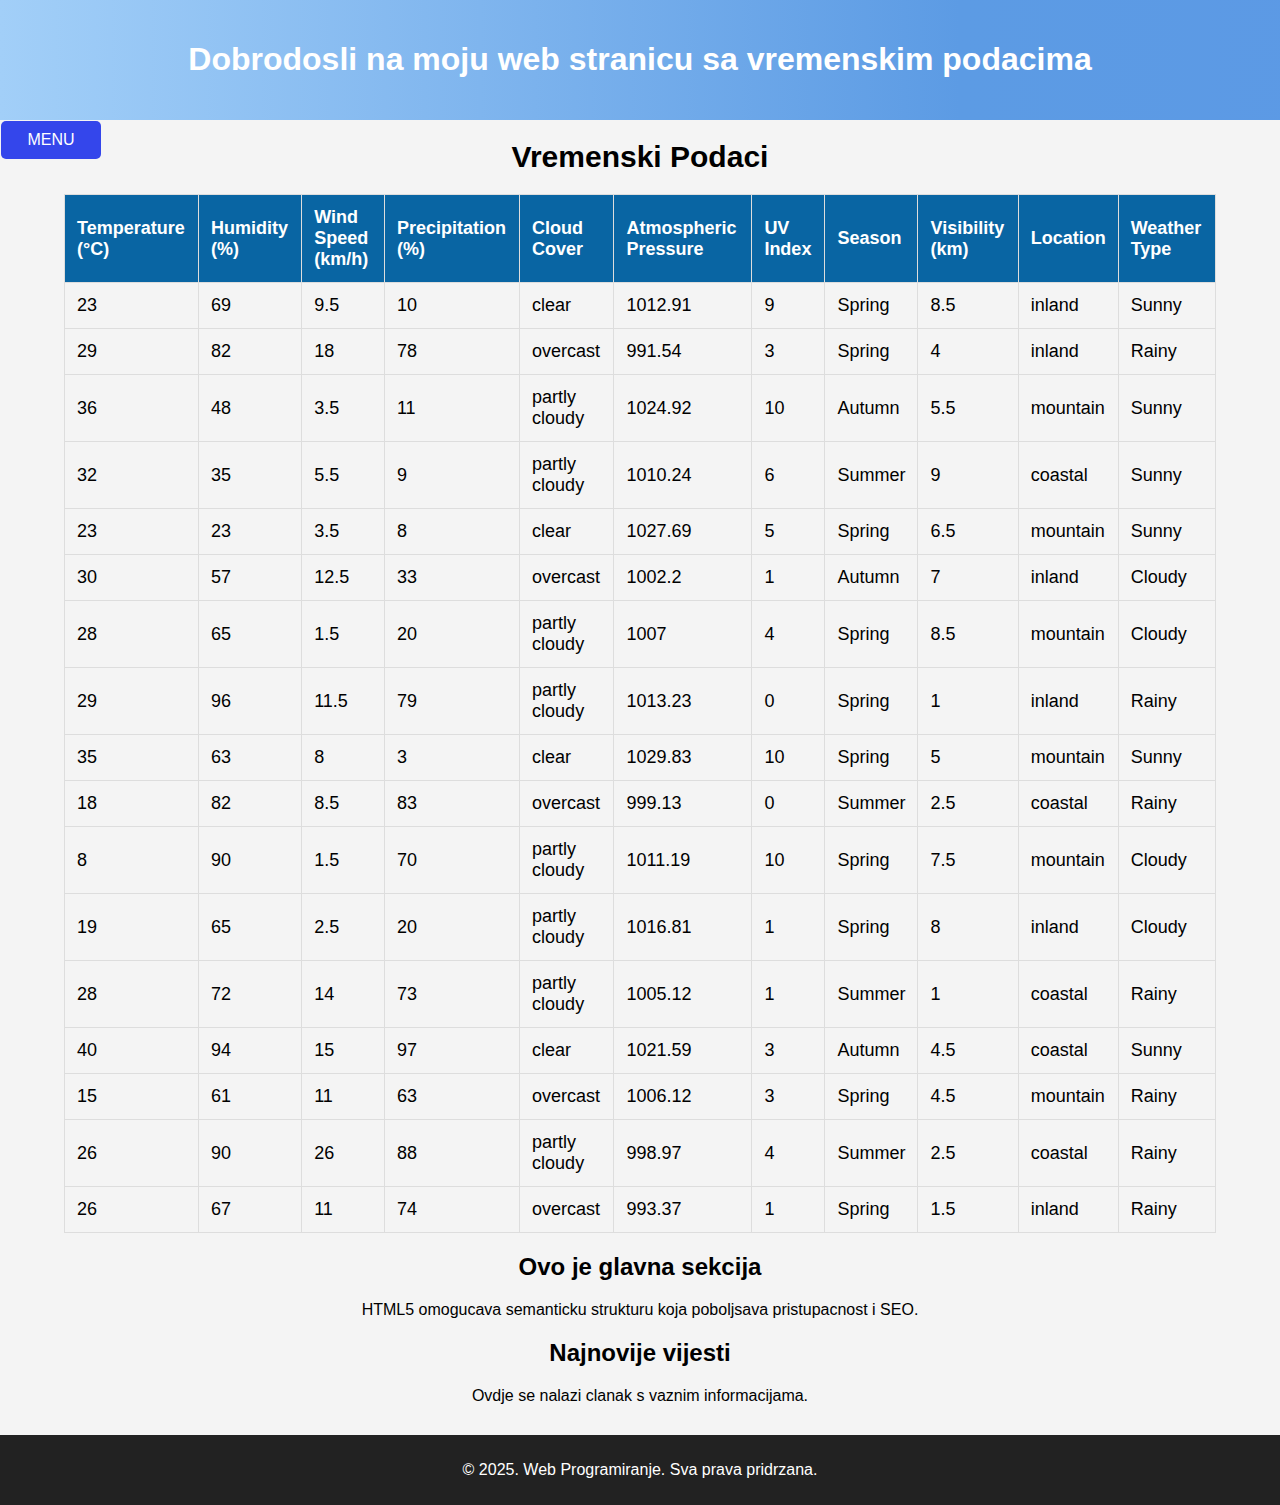
<file: index.html>
<!DOCTYPE html>
	<html lang="hr">
	<head>
		<meta charset="UTF-8">
		<meta name="viewport" content="width=device-width, initial-scale=1.0">
        <!--dodati meta tag bitan za stranicu-->
        <meta name="description" content="Web stranica za prikaz vremenskih podataka i vizualizacija.">
		<!--dodati link za css dokumente -->
        <link rel="stylesheet" href="style.css">
		<title>Web stranica za vremenske podatke</title> <!--promijeniti odgovarajući tekst na stranici
		ovo je samo predložak-->
	</head>
	<body>
		<header>
		<h1>Dobrodosli na moju web stranicu sa vremenskim podacima</h1>
		</header>
		<!-- <header>
       <nav aria-labelledby="primarna-navigacija">
        <h2 id="primarna-navigacija">Primarna navigacija</h2>
        
        </nav>
        </header>
    -->

        <nav aria-label="Navigacija"> <!-- dodati obilježja za ARIA-->
            <button class="menu" aria-expanded="false" aria-controls="navigacija">MENU</button> <!-- dodati da je navigacija lijevo poravnata i da je skrivena LV1: bez upotrebe javascripta -->
            <ul id="navigacija" >
                <li><a href="index.html">Pocetna</a></li>
                <li><a href="slike.html">Slike</a></li>
                <li><a href="grafikon.html">Grafikon</a></li>
            </ul>
        </nav>
        
        <main>
            <section>
                <h1>Vremenski Podaci</h1>

                    <table>
                        <tr>
                            <th>Temperature (°C)</th>
                            <th>Humidity (%)</th>
                            <th>Wind Speed (km/h)</th>
                            <th>Precipitation (%)</th>
                            <th>Cloud Cover</th>
                            <th>Atmospheric Pressure</th>
                            <th>UV Index</th>
                            <th>Season</th>
                            <th>Visibility (km)</th>
                            <th>Location</th>
                            <th>Weather Type</th>
                        </tr>
                        <tr><td>23</td><td>69</td><td>9.5</td><td>10</td><td>clear</td><td>1012.91</td><td>9</td><td>Spring</td><td>8.5</td><td>inland</td><td>Sunny</td></tr>
                        <tr><td>29</td><td>82</td><td>18</td><td>78</td><td>overcast</td><td>991.54</td><td>3</td><td>Spring</td><td>4</td><td>inland</td><td>Rainy</td></tr>
                        <tr><td>36</td><td>48</td><td>3.5</td><td>11</td><td>partly cloudy</td><td>1024.92</td><td>10</td><td>Autumn</td><td>5.5</td><td>mountain</td><td>Sunny</td></tr>
                        <tr><td>32</td><td>35</td><td>5.5</td><td>9</td><td>partly cloudy</td><td>1010.24</td><td>6</td><td>Summer</td><td>9</td><td>coastal</td><td>Sunny</td></tr>
                        <tr><td>23</td><td>23</td><td>3.5</td><td>8</td><td>clear</td><td>1027.69</td><td>5</td><td>Spring</td><td>6.5</td><td>mountain</td><td>Sunny</td></tr>
                        <tr><td>30</td><td>57</td><td>12.5</td><td>33</td><td>overcast</td><td>1002.2</td><td>1</td><td>Autumn</td><td>7</td><td>inland</td><td>Cloudy</td></tr>
                        <tr><td>28</td><td>65</td><td>1.5</td><td>20</td><td>partly cloudy</td><td>1007</td><td>4</td><td>Spring</td><td>8.5</td><td>mountain</td><td>Cloudy</td></tr>
                        <tr><td>29</td><td>96</td><td>11.5</td><td>79</td><td>partly cloudy</td><td>1013.23</td><td>0</td><td>Spring</td><td>1</td><td>inland</td><td>Rainy</td></tr>
                        <tr><td>35</td><td>63</td><td>8</td><td>3</td><td>clear</td><td>1029.83</td><td>10</td><td>Spring</td><td>5</td><td>mountain</td><td>Sunny</td></tr>
                        <tr><td>18</td><td>82</td><td>8.5</td><td>83</td><td>overcast</td><td>999.13</td><td>0</td><td>Summer</td><td>2.5</td><td>coastal</td><td>Rainy</td></tr>
                        <tr><td>8</td><td>90</td><td>1.5</td><td>70</td><td>partly cloudy</td><td>1011.19</td><td>10</td><td>Spring</td><td>7.5</td><td>mountain</td><td>Cloudy</td></tr>
                        <tr><td>19</td><td>65</td><td>2.5</td><td>20</td><td>partly cloudy</td><td>1016.81</td><td>1</td><td>Spring</td><td>8</td><td>inland</td><td>Cloudy</td></tr>
                        <tr><td>28</td><td>72</td><td>14</td><td>73</td><td>partly cloudy</td><td>1005.12</td><td>1</td><td>Summer</td><td>1</td><td>coastal</td><td>Rainy</td></tr>
                        <tr><td>40</td><td>94</td><td>15</td><td>97</td><td>clear</td><td>1021.59</td><td>3</td><td>Autumn</td><td>4.5</td><td>coastal</td><td>Sunny</td></tr>
                        <tr><td>15</td><td>61</td><td>11</td><td>63</td><td>overcast</td><td>1006.12</td><td>3</td><td>Spring</td><td>4.5</td><td>mountain</td><td>Rainy</td></tr>
                        <tr><td>26</td><td>90</td><td>26</td><td>88</td><td>partly cloudy</td><td>998.97</td><td>4</td><td>Summer</td><td>2.5</td><td>coastal</td><td>Rainy</td></tr>
                        <tr><td>26</td><td>67</td><td>11</td><td>74</td><td>overcast</td><td>993.37</td><td>1</td><td>Spring</td><td>1.5</td><td>inland</td><td>Rainy</td></tr>
                    </table>
            </section>

		<section> <!-- dodati neke od obilježja za ARIA-->
			<h2>Ovo je glavna sekcija</h2>
			<p>HTML5 omogucava semanticku strukturu koja poboljsava pristupacnost i SEO.</p>
		</section>
		 <!-- dodati jedan aside na desnoj strani s ugrađenom google mapom/filmom ili slično-->
		<article>
			<h2>Najnovije vijesti</h2>
			<p>Ovdje se nalazi clanak s vaznim informacijama.</p>
		</article>

    </main>
		

		<!--dodati odgovarajuće elemente na temelju danog zadatka: tablice, slike, tekst
		Nepotrebno obrisati! -->
		<footer>
		<p>&copy; 2025. Web Programiranje. Sva prava pridrzana.</p>
		</footer>
	</body>
	</html>
</file>
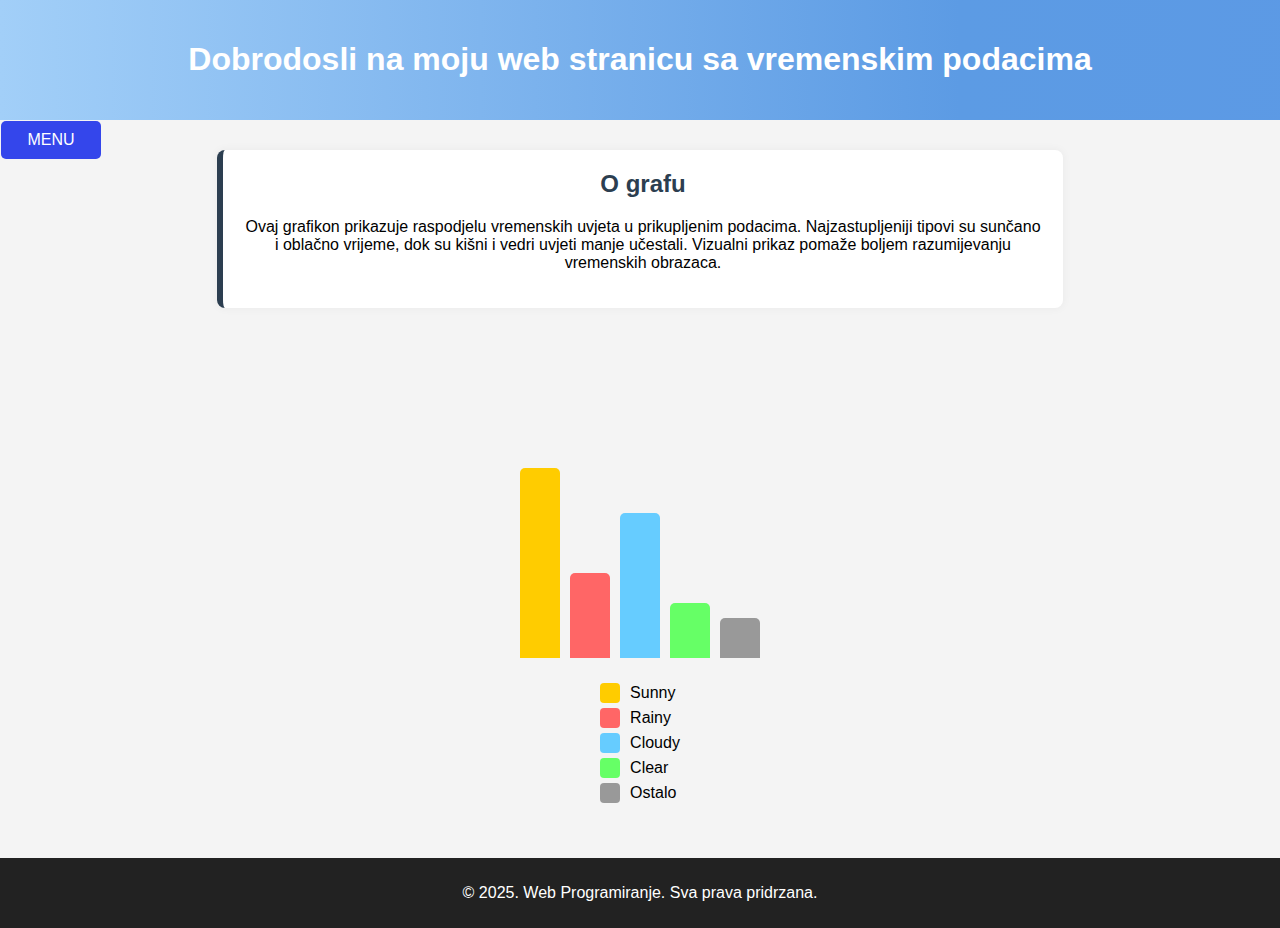
<file: grafikon.html>
<!DOCTYPE html>
	<html lang="hr">
	<head>
		<meta charset="UTF-8">
		<meta name="viewport" content="width=device-width, initial-scale=1.0">
        <meta name="description" content="Web stranica za prikaz vremenskih podataka i vizualizacija.">
        <meta name="author" content="Petra Vuica">
        <meta name="keywords" content="vremenski podaci, vizualizacija, HTML">
        <link rel="stylesheet" href="grafikon_style.css">
		<title>Web stranica za vremenske podatke</title> <!--promijeniti odgovarajući tekst na stranici
		ovo je samo predložak-->
	</head>
	<body>
        <header>
		<h1>Dobrodosli na moju web stranicu sa vremenskim podacima</h1>
		</header>
	<nav aria-label="Navigacija"> <!-- dodati obilježja za ARIA-->
            <button class="menu" aria-expanded="false" aria-controls="navigacija">MENU</button> <!-- dodati da je navigacija lijevo poravnata i da je skrivena LV1: bez upotrebe javascripta -->
            <ul id="navigacija" >
                <li><a href="index.html">Pocetna</a></li>
                <li><a href="slike.html">Slike</a></li>
                <li><a href="grafikon.html">Grafikon</a></li>
            </ul>
        </nav>
        <article class="opis-grafikona">
    <h2>O grafu</h2>
    <p>
      Ovaj grafikon prikazuje raspodjelu vremenskih uvjeta u prikupljenim podacima.
      Najzastupljeniji tipovi su sunčano i oblačno vrijeme, dok su kišni i vedri uvjeti manje učestali.
      Vizualni prikaz pomaže boljem razumijevanju vremenskih obrazaca.
    </p>
  </article>

  <main class="chart-container">
    <section class="pie-chart"></section>
    <section class="bar-chart">
    <div class="bar sunce" style="height: 60%"></div>
    <div class="bar kisa" style="height: 25%"></div>
    <div class="bar oblaci" style="height: 45%"></div>
    <div class="bar vedro" style="height: 15%"></div>
    <div class="bar ostalo" style="height: 10%"></div>
  </section>
    <ul class="legend">
      <li><span class="color sunce"></span> Sunny</li>
      <li><span class="color kisa"></span> Rainy</li>
      <li><span class="color oblaci"></span> Cloudy</li>
      <li><span class="color vedro"></span> Clear</li>
      <li><span class="color ostalo"></span> Ostalo</li>
    </ul>
  </main>
		<footer>
		<p>&copy; 2025. Web Programiranje. Sva prava pridrzana.</p>
		</footer>
	</body>
	</html>
</file>
<file: style.css>
/* Opći stilovi */
body {
    font-family: Arial, sans-serif;
    margin: 0;
    padding: 0;
    background-color: #f4f4f4;
    text-align: center;
}

/* Header i navigacija */
header {
    background: linear-gradient(90deg, rgb(162, 207, 248), rgb(92, 155, 228), rgb(92, 151, 230), rgb(69, 59, 212), rgb(26, 26, 243));
    color: white;
    padding: 20px;
    background-size: 300% 100%; /* Povećava veličinu gradijenta da bi mogao kliziti */
    animation: gradientSlide 5s ease-in-out infinite; /* Pokreće animaciju s trajanjem od 10 sekundi i beskonačnom petljom */
}

.menu{
    cursor: pointer;
    background-color: #3446eb;
    color: white;
    padding: 10px 20px;
    border: none;
    font-size: 16px;
    position: absolute;  /* Postavljanje dugmeta na fiksnu poziciju unutar roditelja */
    left: 1px; /* Lijevo poravnanje */
    top: 1px; /* Razmak od vrha stranice */
    min-width: 70px; /* Minimalna širina dugmeta, može se prilagoditi */
    text-align: center; /* Centriranje teksta unutar dugmeta */
    z-index: 2;
    width: 100px;
}


nav {
    position: relative;  /* Dodano za pozicioniranje padajućeg izbornika u odnosu na ovo */
    margin-top: 0px;
    background-color: #f1c40f;
}
#navigacija {
    display: none;
    position: absolute;
    top: 100%; /* Prikazuje se ispod dugmeta */
    left: 1px;
    background-color: #2c358b;
    padding: 0;
    list-style-type: none;
    margin: 0;
    min-width: 70px;
    margin-top: 37px;
    text-align: left;
    z-index: 1;
}

nav a{
    display: block;
    color: white;
    text-decoration: none;
    padding: 5px 10px;
}
/*
.menu:hover + #navigacija {
    display: block;
}*/
nav:hover #navigacija,
.menu:focus + #navigacija {
    display: block;
}
nav a:hover {
    background-color: #34528e;
}
/*
nav:hover + nav,
nav:hover{
    display: block;

}
*/
main {
    margin-top: 20px;
}
section h1{
font-size: 30px;
}

/* Sekcije */
.content {
    padding: 40px;
    max-width: 900px;
    margin: auto;
    background: white;
    margin-top: 20px;
    border-radius: 10px;
    box-shadow: 0px 4px 6px rgba(0, 0, 0, 0.1);
}

/* Flexbox za podatke */
.data-container {
    display: flex;
    justify-content: space-around;
    align-items: center;
    flex-wrap: wrap;
    margin-top: 20px;
}

/* Kružni grafikon - CSS samo */
.pie-chart {
    width: 150px;
    height: 150px;
    border-radius: 50%;
    background: conic-gradient(
        #3498db 0% 40%,  /* Industrija */
        #2ecc71 40% 75%,  /* Kućanstva */
        #f1c40f 75% 100%  /* Transport */
    );
    margin: 0 auto;
}

/* Flexbox analiza sekcija */
.analysis-flex {
    display: flex;
    justify-content: space-around;
    flex-wrap: nowrap; /* wrap */
    gap: 20px;
    margin-top: 20px;
}

.analysis-box {
    background: #e3e3e3;
    padding: 20px;
    border-radius: 8px;
    box-shadow: 0px 2px 4px rgba(0, 0, 0, 0.1);
    flex: 1;
    min-width: 250px;
    max-width: 300px;
}

/* Flexbox za kontakt formu */
.form-flex {
    display: flex;
    flex-direction: column;
    gap: 10px;
    align-items: center;
}

input, button {
    width: 80%;
    padding: 10px;
    border: 1px solid #ccc;
    border-radius: 5px;
}

button {
    background-color: #3498db;
    color: white;
    border: none;
    cursor: pointer;
    width: 50%;
}

button:hover {
    background-color: #2980b9;
}

/* Footer */
footer {
    margin-top: 30px;
    padding: 10px;
    background: #222;
    color: white;
}
/* Tablica */
table {
    width: 90%;
    border-collapse: collapse;
    margin: 20px auto;
    font-size: 18px;
    text-align: left;
 
}
th, td {
    padding: 12px;
    border: 1px solid #ddd; /* dodaje okvire oko svega */
}
th {
    background-color: #0965a3;
    color: white;
    font-weight: bold;
}
tr:hover {
    background-color: #ddd;
}
 

 
@keyframes gradientSlide {
    0% {
        background-position: 0 0; /* Početna pozicija gradijenta (lijevo) */
    }
    30% {
        background-position: 50% 0; /* Približavanje sredini sa glatkim prijelazom */
    }
    50% {
        background-position: 100% 0; /* Srednja pozicija gradijenta (pomaknuto do desnog ruba) */
    }
    70% {
        background-position: 150% 0; /* Još malo pomaknite gradijent udesno */
    }
    100% {
        background-position: 200% 0; /* Gradijent će završiti dalje desno, stvarajući klizanje */
    }
}
}
/* Responzivnost */
@media (max-width: 768px) {
    .data-container {
        flex-direction: column;
        align-items: center;
    }

    .analysis-flex {
        flex-direction: column;
        align-items: center;
    }

    .nav {
        flex-direction: column;
        text-align: center;
    }

    .form-flex input, .form-flex button {
        width: 100%;
    }
}
</file>
<file: grafikon_style.css>
/* Opći stilovi */
body {
    font-family: Arial, sans-serif;
    margin: 0;
    padding: 0;
    background-color: #f4f4f4;
    text-align: center;
}

/* Header i navigacija */
header {
    background: linear-gradient(90deg, rgb(162, 207, 248), rgb(92, 155, 228), rgb(92, 151, 230), rgb(69, 59, 212), rgb(26, 26, 243));
    color: white;
    padding: 20px;
    background-size: 300% 100%; /* Povećava veličinu gradijenta da bi mogao kliziti */
    animation: gradientSlide 5s ease-in-out infinite; /* Pokreće animaciju s trajanjem od 10 sekundi i beskonačnom petljom */
}

.menu{
    cursor: pointer;
    background-color: #3446eb;
    color: white;
    padding: 10px 20px;
    border: none;
    font-size: 16px;
    position: absolute;  /* Postavljanje dugmeta na fiksnu poziciju unutar roditelja */
    left: 1px; /* Lijevo poravnanje */
    top: 1px; /* Razmak od vrha stranice */
    min-width: 70px; /* Minimalna širina dugmeta, može se prilagoditi */
    text-align: center; /* Centriranje teksta unutar dugmeta */
    z-index: 2;
    width: 100px;
}

nav {
    position: relative;  /* Dodano za pozicioniranje padajućeg izbornika u odnosu na ovo */
    margin-top: 0px;
    background-color: #f1c40f;
}
#navigacija {
    display: none;
    position: absolute;
    top: 100%; /* Prikazuje se ispod dugmeta */
    left: 1px;
    background-color: #2c358b;
    padding: 0;
    list-style-type: none;
    margin: 0;
    min-width: 70px;
    margin-top: 37px;
    text-align: left;
    z-index: 1;
}

nav a{
    display: block;
    color: white;
    text-decoration: none;
    padding: 5px 10px;
}
/*
.menu:hover + #navigacija {
    display: block;
}*/
nav:hover #navigacija,
.menu:focus + #navigacija {
    display: block;
}
nav a:hover {
    background-color: #34528e;
}
/*
nav:hover + nav,
nav:hover{
    display: block;

}
*/


/* Sekcije */
.content {
    padding: 40px;
    max-width: 900px;
    margin: auto;
    background: white;
    margin-top: 20px;
    border-radius: 10px;
    box-shadow: 0px 4px 6px rgba(0, 0, 0, 0.1);
}

/* Flexbox za podatke */
.data-container {
    display: flex;
    justify-content: space-around;
    align-items: center;
    flex-wrap: wrap;
    margin-top: 20px;
}

/* Kružni grafikon - CSS samo */
.pie-chart {
    width: 150px;
    height: 150px;
    border-radius: 50%;
    background: conic-gradient(
        #3498db 0% 40%,  /* Industrija */
        #2ecc71 40% 75%,  /* Kućanstva */
        #f1c40f 75% 100%  /* Transport */
    );
    margin: 0 auto;
}

/* Flexbox analiza sekcija */
.analysis-flex {
    display: flex;
    justify-content: space-around;
    flex-wrap: nowrap; /* wrap */
    gap: 20px;
    margin-top: 20px;
}

.analysis-box {
    background: #e3e3e3;
    padding: 20px;
    border-radius: 8px;
    box-shadow: 0px 2px 4px rgba(0, 0, 0, 0.1);
    flex: 1;
    min-width: 250px;
    max-width: 300px;
}

/* Flexbox za kontakt formu */
.form-flex {
    display: flex;
    flex-direction: column;
    gap: 10px;
    align-items: center;
}

input, button {
    width: 80%;
    padding: 10px;
    border: 1px solid #ccc;
    border-radius: 5px;
}

button {
    background-color: #3498db;
    color: white;
    border: none;
    cursor: pointer;
    width: 50%;
}

button:hover {
    background-color: #2980b9;
}

/* Footer */
footer {
    margin-top: 30px;
    padding: 10px;
    background: #222;
    color: white;
}
.flex-container {
    display: flex;
    justify-content: space-between;
    align-items: flex-start;
    max-width: 1200px;
    margin: 50px;
}


@keyframes gradientSlide {
    0% {
        background-position: 0 0; /* Početna pozicija gradijenta (lijevo) */
    }
    30% {
        background-position: 50% 0; /* Približavanje sredini sa glatkim prijelazom */
    }
    50% {
        background-position: 100% 0; /* Srednja pozicija gradijenta (pomaknuto do desnog ruba) */
    }
    70% {
        background-position: 150% 0; /* Još malo pomaknite gradijent udesno */
    }
    100% {
        background-position: 200% 0; /* Gradijent će završiti dalje desno, stvarajući klizanje */
    }
}

/* Responzivnost */
@media (max-width: 768px) {
    .data-container {
        flex-direction: column;
        align-items: center;
    }

    .analysis-flex {
        flex-direction: column;
        align-items: center;
    }

    .nav {
        flex-direction: column;
        text-align: center;
    }

    .form-flex input, .form-flex button {
        width: 100%;
    }
    .flex-container{
        display: block;
    }
}
main{
    margin: 50px;
}

.opis-grafikona {
    max-width: 800px;
    margin: 30px auto 10px;
    background-color: white;
    padding: 20px;
    border-left: 6px solid #2c3e50;
    border-radius: 8px;
    box-shadow: 0 0 10px rgba(0,0,0,0.05);
  }
  
  .opis-grafikona h2 {
    margin-top: 0;
    color: #2c3e50;
  }

:root {
    /* Boje za žanrove */
    --boja-sunca: #ffcc00;
    --boja-kisa: #ff6666;
    --boja-oblaci: #66ccff;
    --boja-vedro: #66ff66;
    --boja-ostalo: #999999;
  
    /* Dimenzije */
    --velicina-grafikona: 250px;
    --sirina-prstena: 60px;
  }

  
  .chart-container {
    display: flex;
    justify-content: center;
    align-items: center;
    flex-direction: column;
  }
  
  .pie-chart {
    width: var(--velicina-grafikona);
    height: var(--velicina-grafikona);
    border-radius: 50%;
    background: conic-gradient(
      var(--boja-sunca) 0% 35%,
      var(--boja-kisa) 35% 60%,
      var(--boja-oblaci) 60% 75%,
      var(--boja-vedro) 75% 80%,
      var(--boja-ostalo) 80% 100%
    );
    position: relative;
    margin-bottom: 20px;
    transition: transform 0.3s ease;
  }
  
  .pie-chart:hover {
    transform: scale(1.1);
    cursor: pointer;
  }
  
  .pie-chart::after {
    content: "";
    position: absolute;
    top: var(--sirina-prstena);
    left: var(--sirina-prstena);
    width: calc(100% - 2 * var(--sirina-prstena));
    height: calc(100% - 2 * var(--sirina-prstena));
    background: white;
    border-radius: 50%;
  }
  
  .legend {
    list-style: none;
    padding: 0;
    margin: 0;
    max-width: 300px;
    text-align: left;
  }
  
  .legend li {
    margin: 5px 0;
    display: flex;
    align-items: center;
  }
   
  .color {
    width: 20px;
    height: 20px;
    display: inline-block;
    margin-right: 10px;
    border-radius: 4px;
  }
  
  .sunce { background-color: var(--boja-sunca); }
  .kisa     { background-color: var(--boja-kisa); }
  .oblaci  { background-color: var(--boja-oblaci); }
  .vedro    { background-color: var(--boja-vedro); }
  .ostalo    { background-color: var(--boja-ostalo); }
  
  /* NOVO: Stupčasti grafikon - defaultno sakriven */
.bar-chart {
  display: none;
  justify-content: center;
  gap: 10px;
  align-items: flex-end;
  height: 300px;
  margin-bottom: 20px;
}

.bar-chart .bar {
  width: 40px;
  border-radius: 5px 5px 0 0;
  color: white;
  text-align: center;
  font-size: 0.8rem;
  display: flex;
  align-items: flex-end;
  justify-content: center;
  padding: 5px 0;
  transition: transform 0.3s ease;
}

.bar-chart .bar:hover {
  transform: scale(1.05);
}

/* Boje koriste iste klase kao za kružni graf */
.bar.sunce { background-color: var(--boja-sunca); }
.bar.kisa  { background-color: var(--boja-kisa); }
.bar.oblaci { background-color: var(--boja-oblaci); }
.bar.vedro { background-color: var(--boja-vedro); }
.bar.ostalo { background-color: var(--boja-ostalo); }

/* Ponašanje prema veličini ekrana */
@media (min-width: 769px) {
  .pie-chart {
    display: none;
  }

  .bar-chart {
    display: flex;
  }
}

@media (max-width: 768px) {
  .bar-chart {
    display: none;
  }

  .pie-chart {
    display: block;
  }
}
</file>
